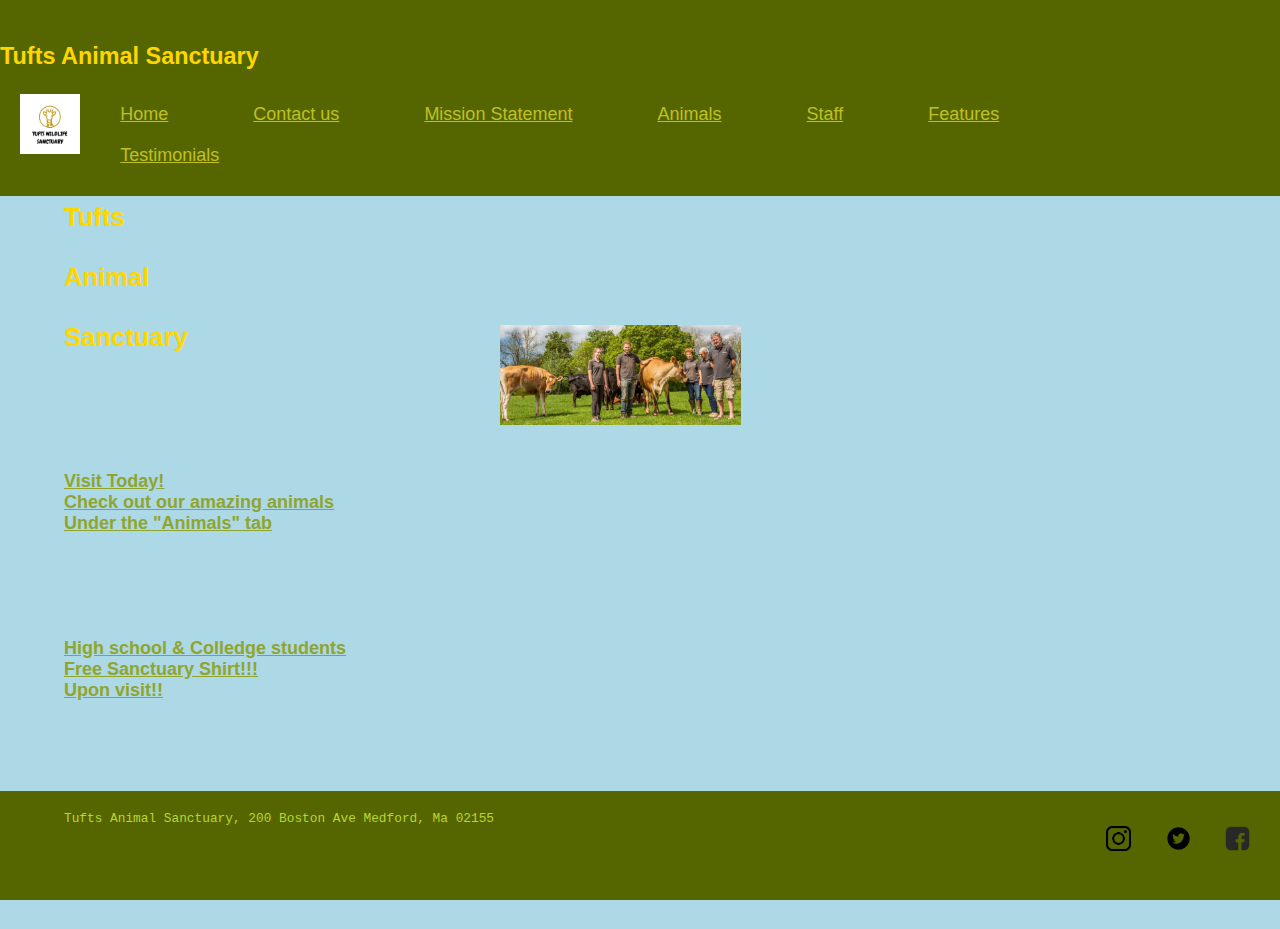
<file: index.html>
<!DOCTYPE html>
<html>
<head>
<title>Tufts Sanctuary Home</title>
<link rel="stylesheet" href="style.css">
<meta name="viewport" content="width=device-width, initial-scale=1.0">
<style>
    body{        
        padding-top: 110px;
        padding-bottom: 100px;
    }
    .container{
        width: 90%;
        margin: 0 auto;
    }
    .container h1{
        line-height: 60px;
    }
    .container h4{
        text-decoration: underline;
        color: rgb(143, 165, 47);
        padding-top: 80px;
    }
    .imgcontainer{
    padding: 0px 500px;
    float: left;
    position: relative;
    bottom: 400px;
    }

    @media (max-width: 2000px) {
                img {
                    height: 30%;
                    width: 86%;
                }
                .imagetext {
        		padding-bottom: 5%;
        		text-align: center;
        		font-size: 25px;
        		line-height: 1.3em;
        	}
        }
    @media (max-width: 1000px) {
            img {
                    height: 15%;
                    width: 60%;
            }
            .imagetext {
        	padding-bottom: 5%;
        	text-align: center;
        	font-size: 18px;
        	line-height: 1.3em;
        	}
        }

</style>
</head>
<body>
    <div class="fixed-header">
        <div style="font-size:20px"><h3>Tufts Animal Sanctuary</h3></div>
        <a href="index.html"><img src="logo.png" class="mainlogo"></a>
        <div class="container">
            <nav style="font-size:18px">
                <a href="#">Home</a>
                <a href="#" target=”_blank”>Contact us</a>
                <a href="#" target=”_blank”>Mission Statement</a>
                <a href="#" target=”_blank”>Animals</a>
                <a href="#" target=”_blank”>Staff</a>
                <a href="#" target=”_blank”>Features</a>
                <a href="#" target=”_blank”>Testimonials</a>
            </nav>
        </div>
    </div>
    <div class="container">
        <div class="font1">
    	    <h1 style="font-size:2vw">
            <br/>Tufts <br/> Animal <br/> Sanctuary
            </h1>
        </div>
      </div>
    <div class="container">
        <div class="font2">
            <h4 style="font-size:18px"> 
            Visit Today! <br/> Check out our amazing animals <br/> Under the "Animals" tab
            </h4>
        </div>
    </div>
    <div class="container">
        <div class="font2">
    	    <h4 style="font-size:18px">
            High school & Colledge students <br/> Free Sanctuary Shirt!!! <br/> Upon visit!!
            </h4>
        </div>
      </div>
    <div class="imgcontainer">
        <img src="Sanctuary.jpg" alt="Sanctuary" style="max-width:100%;height:100%; 
        padding-bottom:100px;">
    </div>
    <div class="fixed-footer">
        <div class="container">
            <div class="font3" style="font-size:1vw">
                Tufts Animal Sanctuary, 200 Boston Ave Medford, Ma 02155
            </div>
        </div>
        <div class="footer-logo">
            <a href="https://www.instagram.com/explore/search/keyword/?q=wildcat%20sanctuary%20animal" target="_blank"><img src="ig.png" class="logo"></a>
            <a href="https://twitter.com/wcsanctuary" target="_blank"><img src="tw.png" class="logo"></a>
            <a href="https://www.facebook.com/wildcatsanctuary/" target="_blank"><img src="fb.png" class="logo"></a>
        <div class="logo">        
    </div>
</body>
</html>
</file>
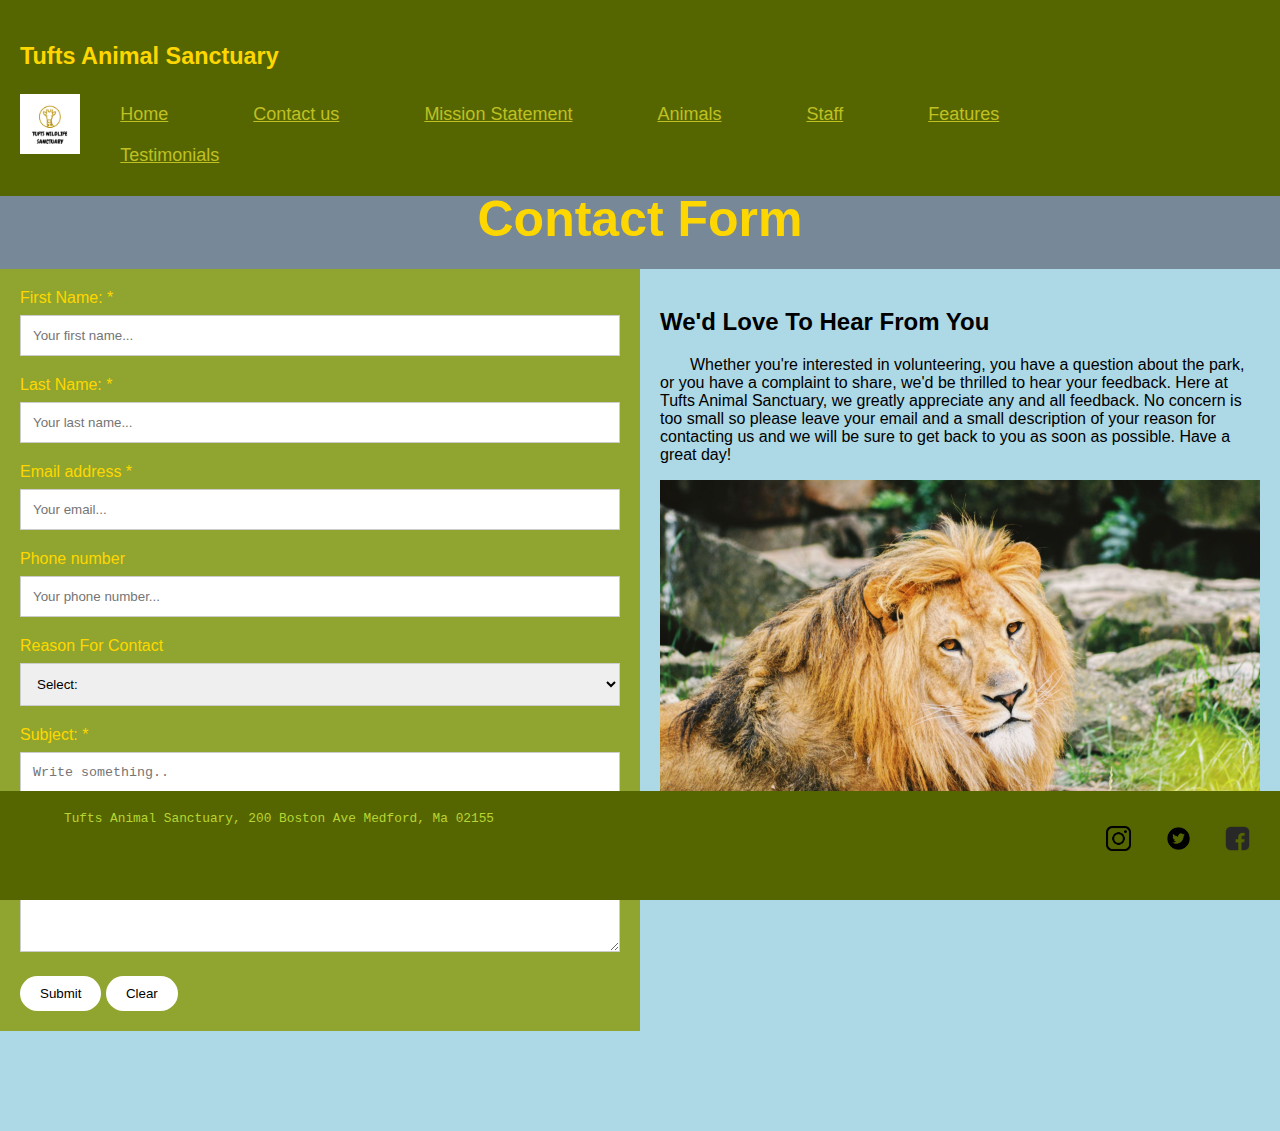
<file: contact.html>
<!DOCTYPE html>
<html>
<head>
<link rel="stylesheet" href="style.css">
<link rel="stylesheet" href="https://cdnjs.cloudflare.com/ajax/libs/font-awesome/4.7.0/css/font-awesome.min.css">
<meta charset="UTF-8">
<meta name="description" content="Animal Sanctuary">
<meta name = "keyword" content = "animals, sanctuary, park, animal sanctuary, save animals, trails, nature trails, uakari,
tuna, squirrel, elephant, rabbit, zonkey, zebra, lion, tufts, wildlife, tour, park tour, snack shack, snacks">
<meta name="viewport" content="width=device-width, initial-scale=1">
<style>
body {font-family: Garamond, Arial, sans-serif;}
* {box-sizing: border-box;}

input[type=text], select, textarea {
  width: 100%;
  padding: 12px;
  border: 1px solid #ccc;
  box-sizing: border-box;
  margin-top: 8px;
  margin-bottom: 20px;
  resize: vertical;
}

input[type=submit] {
  background-color: white;
  color: black;
  padding: 10px 20px;
  border: none;
  border-radius: 200px;
  cursor: pointer;
}

input[type=submit]:hover {
  background-color: #39c740;
  color: white;
}

input[type=reset] {
  background-color: #FFFFFF;
  color: black;
  padding: 10px 20px;
  border: none;
  border-radius: 200px;
  cursor: pointer;
}

input[type=reset]:hover {
  background-color: #0609c5;
  color: white;
}

.container1 {
  border-radius: 10px;
  content: "";
  display: table;
  clear: both;
  width: 100%;
}

.column {
  padding: 20px;
  width: 50%;
  float: left;
}

p {
  color: black;
  text-indent: 30px;
 }

.img-responsive {
  display: block;
  width: 100%;
}

h1 {
  text-align: center;
  font-size: 50px;
}

h2 {
  color: black;
}

@media screen and (max-width: 800px) {
  .column {width: 100%; float: left; margin-bottom:20px;}
   .subhead {
       width: 100%
    }
    .subhead h1 {
        display: inline-block;
        margin: 0;
    }
/*   .h1 {width: 100%} */
}

</style>
</head>
<body style="margin:0;padding:0;">

  <div class="fixed-header">
    <div style="font-size:20px; margin-left: 20px;"><h3>Tufts Animal Sanctuary</h3></div>
    <a href="index.html"><img src="logo.png" class="mainlogo"></a>
    <div class="container">
        <nav style="font-size:18px">
                <a href="index.html">Home</a>
                <a href="contact.html" target=”_blank”>Contact us</a>
                <a href="MissionStatement.html" target=”_blank”>Mission Statement</a>
                <a href="rescues.html" target=”_blank”>Animals</a>
                <a href="team.html" target=”_blank”>Staff</a>
                <a href="services.html" target=”_blank”>Features</a>
                <a href="Testimonials.html" target=”_blank”>Testimonials</a>
        </nav>
    </div>
</div>

<div class="topnav">
  <div class = "font2">
      <a href="index.html" class="active">Home</a>
  </div>
  <!-- <a href="index.html"><img src="logo.png" class="mainlogo"></a> -->
  <div id="myLinks">
      <!-- <a href="index.html">Home</a> -->
      <a href="contact.html" target=”_blank”>Contact us</a>
      <a href="MissionStatement.html" target=”_blank”>Mission Statement</a>
      <a href="rescues.html" target=”_blank”>Animals</a>
      <a href="team.html" target=”_blank”>Staff</a>
      <a href="services.html" target=”_blank”>Features</a>
      <a href="Testimonials.html" target=”_blank”>Testimonials</a>
  </div>
  <a href="javascript:void(0);" class="icon" onclick="myFunction()">
    <i class="fa fa-bars"></i>
  </a>
</div>

<script>
  function myFunction() {
    var x = document.getElementById("myLinks");
    if (x.style.display === "block") {
      x.style.display = "none";
    } else {
      x.style.display = "block";
    }
  }
  </script>

<div style="padding-left:16px">
</div>

<div class="container1" style = "padding-bottom: 100px">
  <div class = "block" style = "height: 135px"></div>
  <div class = "subhead">
    <h1 class = "font1">Contact Form</h1>
  </div>
  <div class="column" style="background-color:rgb(143, 165, 47);">
  <form 
  onsubmit="return runProgram()" 
  name = "data"
  method="post">
    <label for="fname">First Name: *</label>
    <br>
    <input type="text" id="fname" name="firstname" placeholder="Your first name...">
    <br>
    <label for="lname">Last Name: *</label>
    <br>
    <input type="text" id="lname" name="lastname" placeholder="Your last name...">
    <br>
    <label for="email">Email address *</label>
    <br>
    <input type="text" id="email" name="email" placeholder="Your email...">
    <br>
    <label for="phone">Phone number</label>
    <br>
    <input type="text" id="phone" name="phone" placeholder="Your phone number...">
    <br>

    <label for="reason">Reason For Contact</label>
    <br>
    <select id="reason" name="reason">
        <option value>Select:</option>
        <option value="r1">Volunteering</option>
        <option value="r2">Questions</option>
        <option value="r3">Complaint</option>
        <option value="r4">Comments</option>
        <option value="r5">Park Tour</option>
        <option value="other">Other</option>
        
    </select>
    <br>
    <label for="subject">Subject: *</label>
    <br>
    <textarea id="subject" name="subject" placeholder="Write something.." style="height:200px"></textarea>
    <br>
    <input type="submit" value="Submit">
    <input type="reset" value="Clear">
  </form>
  </div>
  <div class="column">
    <h2 class = "font2">We'd Love To Hear From You</h2>
    <p class = "font4">Whether you're interested in volunteering, you have a question about the park, or you have a complaint to share, we'd be thrilled to hear your feedback. Here at Tufts Animal Sanctuary, we greatly appreciate any and all feedback. No concern is too small so please leave your email and a small description of your reason for contacting us and we will be sure to get back to you as soon as possible. Have a great day!</p>
    <img id="img" src="taylor-gregory-HMGgqhE98eU-unsplash.jpg" class="img-responsive img-rounded">
  </div>
</div>

<script>
	
	factors1 = [];
	factors2 = [];
	numbers = [];

	function runProgram() {
		
		if (document.data.firstname.value == "")	{			
		alert("Please enter your first name");		
		document.data.firstname.focus();				
		document.data.firstname.select();				
		return false;								
	} else if (document.data.lastname.value == "") {					
		alert("Please enter your last name");	
		document.data.lastname.focus();				
		document.data.lastname.select();				
		return false;									
	} else if (document.data.email.value == "") {			
		alert("Please enter your email");		
		document.data.email.focus();				
		document.data.email.select();				
		return false;									
	} else if (document.data.reason.value == "") {			
		alert("Please select a reason for contact");	
		return false;									
	} else if (document.data.subject.value == "") {				
		alert("Please enter your comment");		
		document.data.subject.focus();				
		document.data.subject.select();				
		return false;									
	}
		return true;
	}
  </script>
<div class="fixed-footer">
  <div class="container">
      <div class="font3" style="font-size:1vw">
          Tufts Animal Sanctuary, 200 Boston Ave Medford, Ma 02155
      </div>
  </div>
  <div class="footer-logo">
	<a href="https://www.instagram.com/explore/search/keyword/?q=wildcat%20sanctuary%20animal" target="_blank"><img src="ig.png" class="logo"></a>
        <a href="https://twitter.com/wcsanctuary" target="_blank"><img src="tw.png" class="logo"></a>
        <a href="https://www.facebook.com/wildcatsanctuary/" target="_blank"><img src="fb.png" class="logo"></a>
  <div class="logo">        
</div>
</body>
</html>
</file>
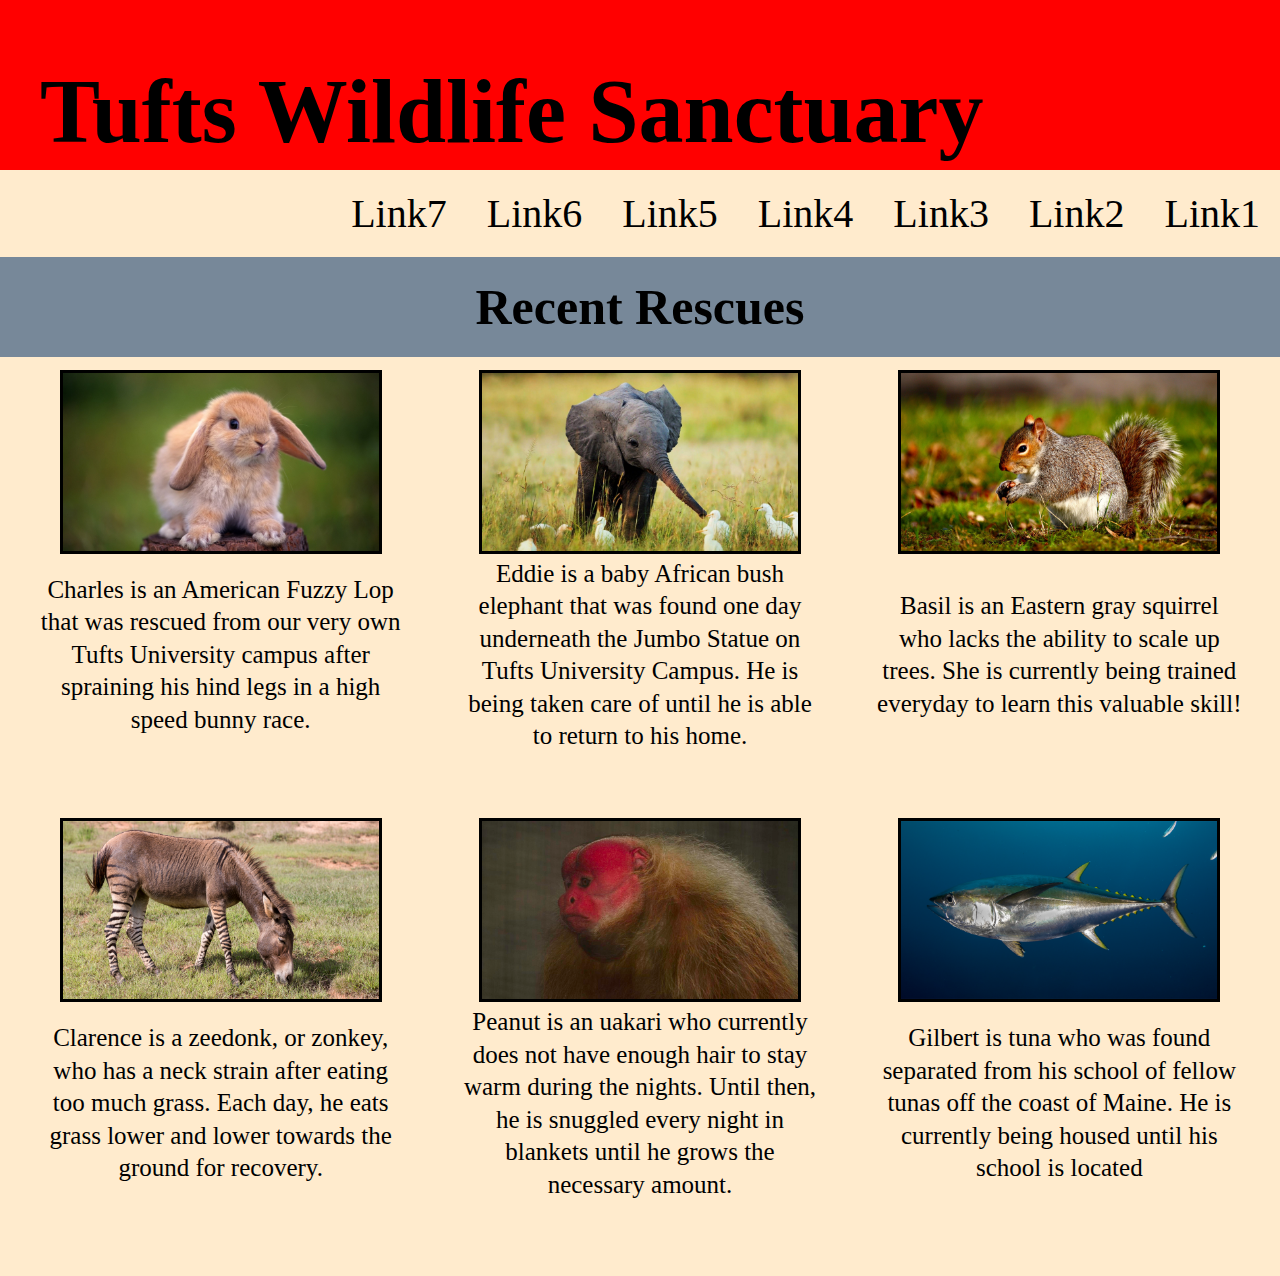
<file: meetanimals.html>
<!doctype html>
<html>
<head>
<meta charset="utf-8">
<title>Meet The Animals</title>

<style type="text/css">
        body {
                margin: 0;
        }
	.header {
		width: 100%;
		background-color: red;
		height: 170px;
		float: left;
	}
	h1 {
		font-size: 90px;
		padding-left: 40px;
	}
	.navbar {
		background-color: blue;
		margin: 0;
		padding: 0;
	}
	li.nav {
		font-size: 40px;
		padding: 20px;
                float: right;
	}
        .subhead {
		background-color: lightslategray;
		height: 100px;
                line-height: 100px;
                clear: both;
                text-align: center;
        }
        h2 {
                font-size: 50px;
        }
        table {
                clear: both;
                position: block;
                padding: 10px;
        }
        td {
		margin: 2%;
		padding-left: 2%;
		padding-right: 2%;
		width: 30%;
		align: center;
	}
	td img {
		margin-left: auto;
		margin-right: auto;
		display: block;
	}
	.imagetext {
		padding-bottom: 5%;
		text-align: center;
		font-size: 30px;
		line-height: 1.3em;
	}
        @media (max-width: 2000px) {
                img {
                        height: 30%;
                        width: 86%;
                }
                .imagetext {
        		padding-bottom: 5%;
        		text-align: center;
        		font-size: 25px;
        		line-height: 1.3em;
        	}
        }
        @media (max-width: 1000px) {
                img {
                        height: 15%;
                        width: 60%;
                }
                .imagetext {
        		padding-bottom: 5%;
        		text-align: center;
        		font-size: 18px;
        		line-height: 1.3em;
        	}
        }
</style>
</head>
<body>		
                <div style="background-color: blanchedalmond">
		<div class="header">
			<h1>Tufts Wildlife Sanctuary</h1>
		</div>
		<ul style="list-style-type: none; margin: 0; padding: 0;">
	                <li class="nav">Link1</li>
			<li class="nav">Link2</li>
			<li class="nav">Link3</li>
			<li class="nav">Link4</li>
			<li class="nav">Link5</li>
			<li class="nav">Link6</li>
			<li class="nav">Link7</li>
		</ul>
                <div class="subhead">
                        <h2>Recent Rescues</h2>
                </div>
                <table>
                        <tr>
                                <td class="img"><img src="bunny.jpg" alt="Bunny" width=100% height=100% border=3></img></td>
                                <td class="img"><img src="jumbo.jpg" alt="Baby Elephant" width=100% height=100% border=3></img></td>
                                <td class="img"><img src="squirrel.jpg" alt="Squirrel" width=100% height=100% border=3></img></td>
                        </tr>
                        <tr>
                                <td class="imagetext">Charles is an American Fuzzy Lop that was rescued from our very own Tufts University campus after 
				spraining his hind legs in a high speed bunny race.</td>
                                <td class="imagetext">Eddie is a baby African bush elephant that was found one day underneath the Jumbo Statue on Tufts University Campus.
				He is being taken care of until he is able to return to his home.</td>
                                <td class="imagetext">Basil is an Eastern gray squirrel who lacks the ability to scale up trees. She is currently being trained
				everyday to learn this valuable skill!</td>
                        </tr>
                        <tr>
                                <td class="img"><img src="zonkey.jpg" alt="Zonkey" width=100% height=100% border=3></img></td>
                                <td class="img"><img src="uakari.jpg" alt="Uakari" width=100% height=100% border=3></img></td>
                                <td class="img"><img src="tuna.png" alt="Tuna" width=100% height=100% border=3></img></td>
                        </tr>
                        <tr>
                                <td class="imagetext">Clarence is a zeedonk, or zonkey, who has a neck strain after eating too much grass. Each day, he eats grass
				lower and lower towards the ground for recovery.</td>
                                <td class="imagetext">Peanut is an uakari who currently does not have enough hair to stay warm during the nights. Until then, he is snuggled every night in
				blankets until he grows the necessary amount.</td>
                                <td class="imagetext">Gilbert is tuna who was found separated from his school of fellow tunas off the coast of Maine. He is currently being housed until his 
				school is located</td>
                        </tr>
                </table>
                </div>
</body>
</html>
</file>
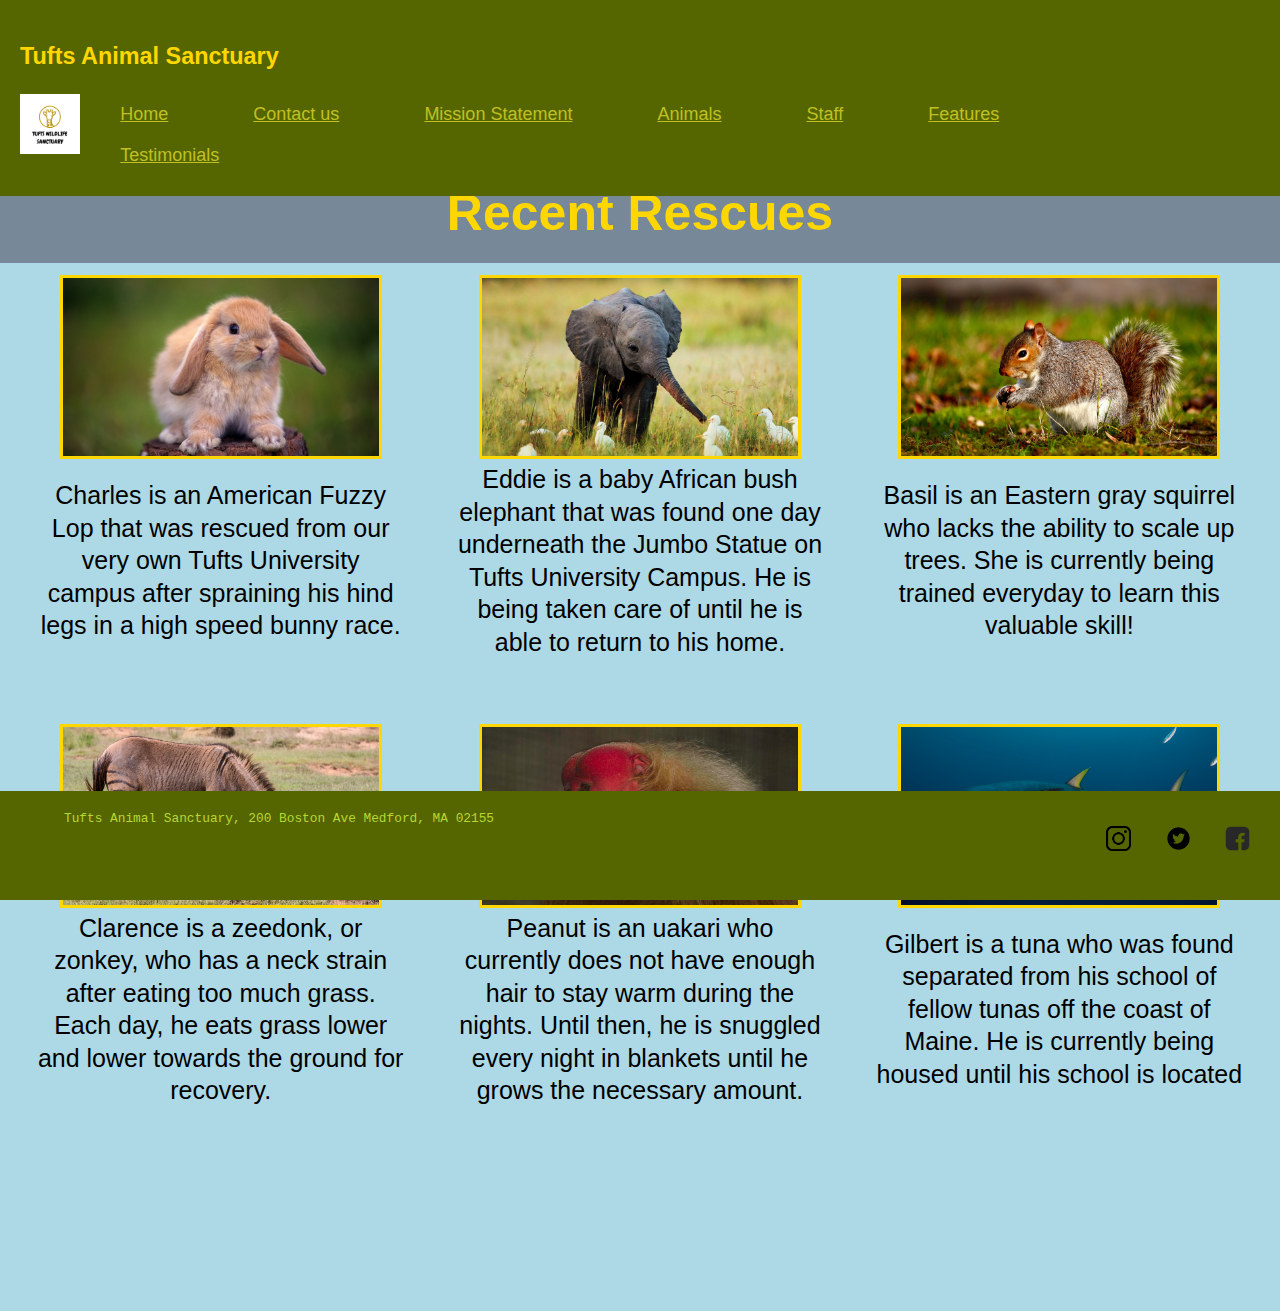
<file: rescues.html>
<!doctype html>
<html>
<head>
<meta charset="utf-8">
<title>Meet The Animals</title>
<link rel="stylesheet" href="https://cdnjs.cloudflare.com/ajax/libs/font-awesome/4.7.0/css/font-awesome.min.css">
<link rel="stylesheet" href="style.css">
<style type="text/css">
        table {
                clear: both;
                position: block;
                padding: 10px;
        }
        td {
		margin: 2%;
		padding-left: 2%;
		padding-right: 2%;
		width: 30%;
		align: center;
	}
	td img {
		margin-left: auto;
		margin-right: auto;
		display: block;
	}
	.imagetext {
		padding-bottom: 5%;
		text-align: center;
		font-size: 30px;
		line-height: 1.3em;
                color: black;
	}
        .block {
                height: 129px;
                visiblity: hidden;
        }
        @media (max-width: 2000px) {
                img {
                        height: 30%;
                        width: 86%;
                }
                .imagetext {
        		padding-bottom: 5%;
        		text-align: center;
        		font-size: 25px;
        		line-height: 1.3em;
                        color: black;
        	}
        }
        @media (max-width: 800px) {
                img {
                        height: 15%;
                        width: 60%;
                }
                .imagetext {
        		padding-bottom: 5%;
        		text-align: center;
        		font-size: 18px;
        		line-height: 1.3em;
                        color: black;
        	}
                .subhead {
                        /* width: 100%; */
                        margin: 0px;
                        padding: 0px;
                        display: inline-block;
                        margin-bottom: 10px;
                }
                .subhead h1 {
                        display: inline-block;
                        margin: 0;
                        text-align: center;
                        font-size: 50px;

                }
        }
</style>
</head>
<body style="margin:0;padding:0;"!important>
    <div class="fixed-header">
            <div style="font-size:20px; margin-left: 20px"><h3>Tufts Animal Sanctuary</h3></div>
            <a href="index.html"><img src="logo.png" class="mainlogo"></a>
            <div class="container">
                <nav style="font-size:18px">
                    <a href="index.html">Home</a>
                    <a href="contact.html" target=”_blank”>Contact us</a>
                    <a href="MissionStatement.hmtl" target=”_blank”>Mission Statement</a>
                    <a href="rescues.html" target=”_blank”>Animals</a>
                    <a href="team.html" target=”_blank”>Staff</a>
                    <a href="services.html" target=”_blank”>Features</a>
                    <a href="Testimonials.html" target=”_blank”>Testimonials</a>
                </nav>
            </div>
        </div>

        <div class="topnav">
            <div class = "font2">
                <a href="index.html" class="active">Tufts Animal Sanctuary</a>
            </div>
            <!-- <a href="index.html"><img src="logo.png" class="mainlogo"></a> -->
            <div id="myLinks">
                <a href="index.html">Home</a>
                <a href="contact.html" target=”_blank”>Contact us</a>
                <a href="MissionStatement.html" target=”_blank”>Mission Statement</a>
                <a href="rescues.html" target=”_blank”>Animals</a>
                <a href="team.html" target=”_blank”>Staff</a>
                <a href="services.html" target=”_blank”>Features</a>
                <a href="Testimonials.html" target=”_blank”>Testimonials</a>
            </div>
            <a href="javascript:void(0);" class="icon" onclick="myFunction()">
              <i class="fa fa-bars"></i>
            </a>
          </div>
          
          <div style="padding-left:16px">
        </div>    
        <script>
            function myFunction() {
              var x = document.getElementById("myLinks");
              if (x.style.display === "block") {
                x.style.display = "none";
              } else {
                x.style.display = "block";
              }
            }
            </script>
        
        <div class="block"></div>
        
        <div class = "subhead">
                <h1 class = "font1" style="font-size: 50px">Recent Rescues</h1>
        </div>
                <table>
                        <tr>
                                <td class="img"><img src="images/bunny.jpg" alt="Bunny" width=100% height=100% border=3></img></td>
                                <td class="img"><img src="images/jumbo.jpg" alt="Baby Elephant" width=100% height=100% border=3></img></td>
                                <td class="img"><img src="images/squirrel.jpg" alt="Squirrel" width=100% height=100% border=3></img></td>
                        </tr>
                        <tr>
                                <td class="imagetext font4">Charles is an American Fuzzy Lop that was rescued from our very own Tufts University campus after 
				spraining his hind legs in a high speed bunny race.</td>
                                <td class="imagetext font4">Eddie is a baby African bush elephant that was found one day underneath the Jumbo Statue on Tufts University Campus.
				He is being taken care of until he is able to return to his home.</td>
                                <td class="imagetext font4">Basil is an Eastern gray squirrel who lacks the ability to scale up trees. She is currently being trained
				everyday to learn this valuable skill!</td>
                        </tr>
                        <tr>
                                <td class="img"><img src="images/zonkey.jpg" alt="Zonkey" width=100% height=100% border=3></img></td>
                                <td class="img"><img src="images/uakari.jpg" alt="Uakari" width=100% height=100% border=3></img></td>
                                <td class="img"><img src="images/tuna.png" alt="Tuna" width=100% height=100% border=3></img></td>
                        </tr>
                        <tr>
                                <td class="imagetext font4">Clarence is a zeedonk, or zonkey, who has a neck strain after eating too much grass. Each day, he eats grass
				lower and lower towards the ground for recovery.</td>
                                <td class="imagetext font4">Peanut is an uakari who currently does not have enough hair to stay warm during the nights. Until then, he is snuggled every night in
				blankets until he grows the necessary amount.</td>
                                <td class="imagetext font4">Gilbert is a tuna who was found separated from his school of fellow tunas off the coast of Maine. He is currently being housed until his 
				school is located</td>
                        </tr>
                </table>
                
                <div class="block"></div>
                
                <div class="fixed-footer">
                    <div class="container">
                        <div class="font3" style="font-size:1vw">
                            Tufts Animal Sanctuary, 200 Boston Ave Medford, MA 02155
                        </div>
                    </div>
                    <div class="footer-logo">
                        <a href="https://instagram.com/adoptadog" target="_blank"><img src="ig.png" class="logo"></a>
                        <a href="https://twitter.com/adoptadog" target="_blank"><img src="tw.png" class="logo"></a>
                        <a href="https://facebook.com/adoptadog" target="_blank"><img src="fb.png" class="logo"></a>
                    <div class="logo">        
                </div>
</body>
</html>
</file>
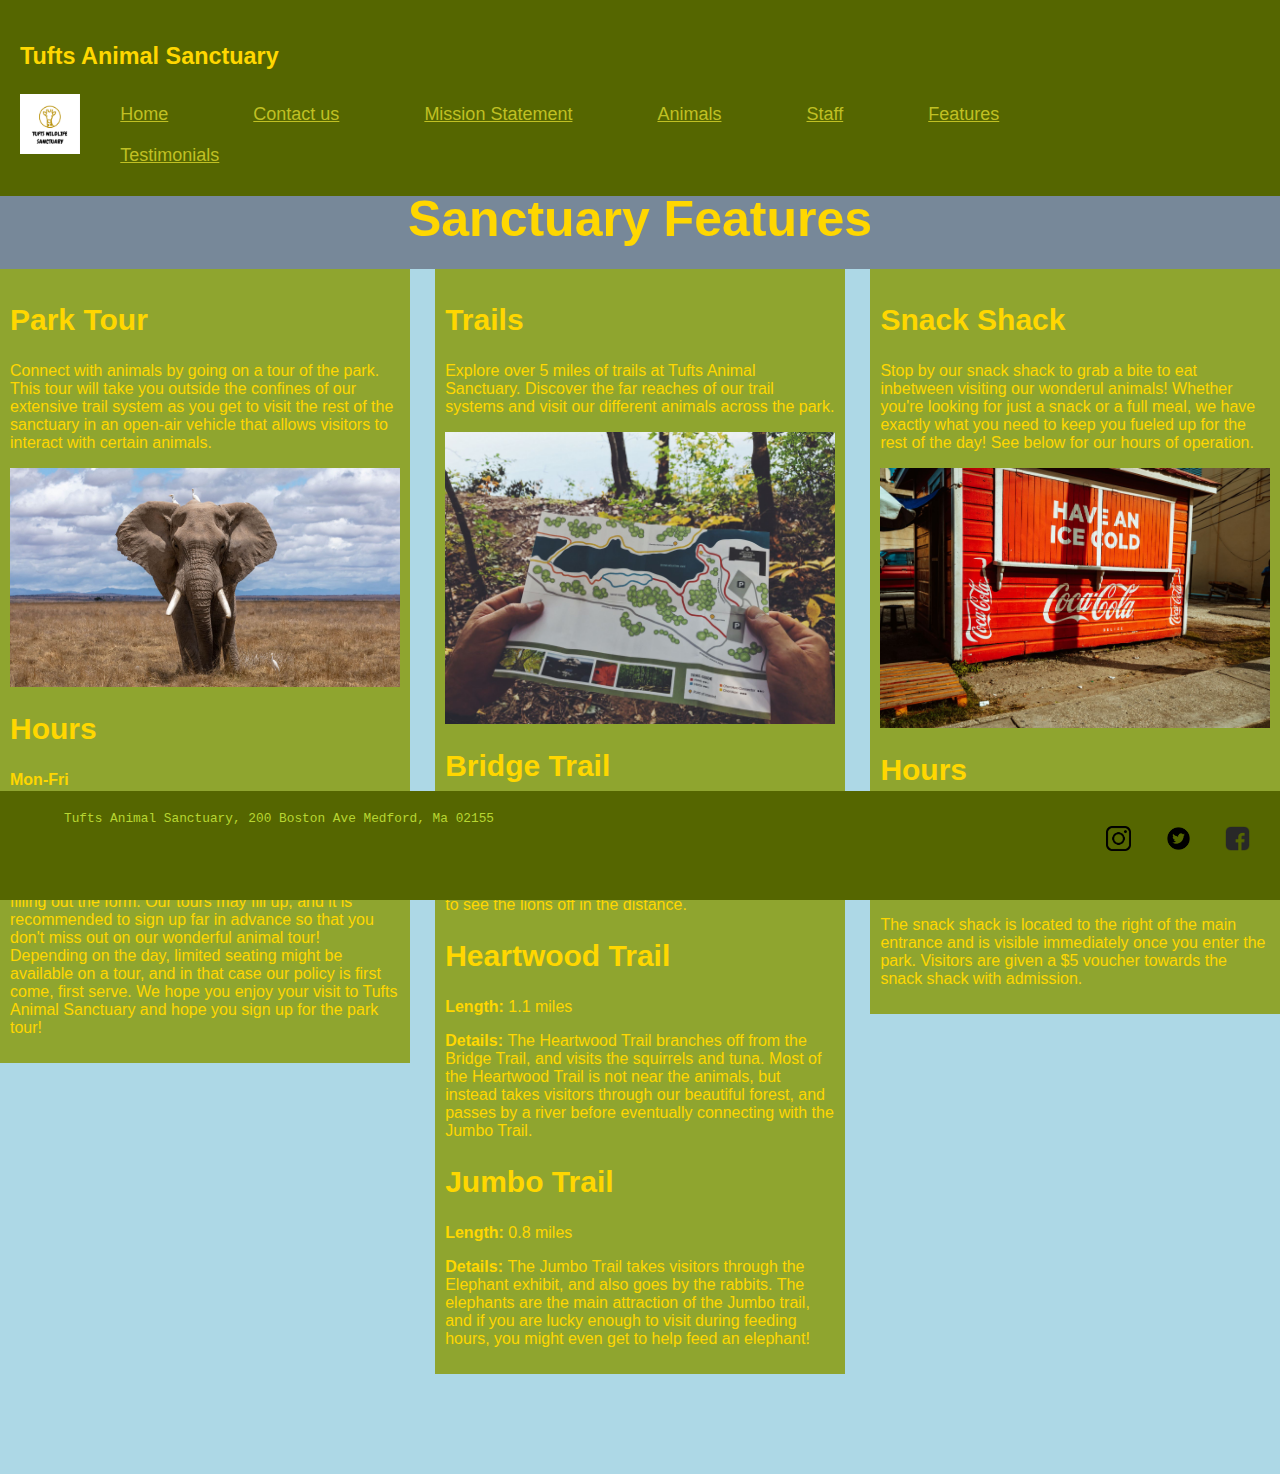
<file: services.html>
<!DOCTYPE html>
<html>
<head>
<link rel="stylesheet" href="style.css">
<link rel="stylesheet" href="https://cdnjs.cloudflare.com/ajax/libs/font-awesome/4.7.0/css/font-awesome.min.css">
<meta name="viewport" content="width=device-width, initial-scale=1">
<meta name = "keyword" content = "animals, sanctuary, park, animal sanctuary, save animals, trails, nature trails, uakari,
    tuna, squirrel, elephant, rabbit, zonkey, zebra, lion, tufts, wildlife, tour, park tour, snack shack, snacks">
<style>
* {
  box-sizing: border-box;
}

/* Create three equal columns that floats next to each other */
.column {
  float: left;
  width: 32%;
  padding: 10px;
  background-color:rgb(143, 165, 47);
  margin-right: 2%;
}

/* Clear floats after the columns */
.row:after {
  content: "";
  display: table;
  clear: both;
}


.img-responsive {
  display: block;
  width: 100%;
}

h2 {
  font-size: 30px;
}

h1 {
  text-align: center;
  font-size: 50px;
}

@media screen and (max-width: 800px) {
  .column {width: 100%; float: left; margin-bottom:20px;}
   .subhead {
       width: 100%
    }
    .subhead h1 {
        display: inline-block;
        margin: 0;
    }
/*   .h1 {width: 100%} */
}


</style>
</head>
<body style="margin:0;padding:0;">

  <div class="fixed-header">
    <div style="font-size:20px; margin-left: 20px;"><h3>Tufts Animal Sanctuary</h3></div>
    <a href="index.html"><img src="logo.png" class="mainlogo"></a>
    <div class="container">
        <nav style="font-size:18px">
                <a href="index.html">Home</a>
                <a href="contact.html" target=”_blank”>Contact us</a>
                <a href="MissionStatement.html" target=”_blank”>Mission Statement</a>
                <a href="rescues.html" target=”_blank”>Animals</a>
                <a href="team.html" target=”_blank”>Staff</a>
                <a href="services.html" target=”_blank”>Features</a>
                <a href="Testimonials.html" target=”_blank”>Testimonials</a>
        </nav>
    </div>
</div>
  

<div class="topnav">
  <div class = "font2">
      <a href="index.html" class="active">Home</a>
  </div>
  <!-- <a href="index.html"><img src="logo.png" class="mainlogo"></a> -->
  <div id="myLinks">
      <!-- <a href="index.html">Home</a> -->
      <a href="contact.html" target=”_blank”>Contact us</a>
      <a href="MissionStatement.html" target=”_blank”>Mission Statement</a>
      <a href="rescues.html" target=”_blank”>Animals</a>
      <a href="team.html" target=”_blank”>Staff</a>
      <a href="services.html" target=”_blank”>Features</a>
      <a href="Testimonials.html" target=”_blank”>Testimonials</a>
  </div>
  <a href="javascript:void(0);" class="icon" onclick="myFunction()">
    <i class="fa fa-bars"></i>
  </a>
</div>

<script>
  function myFunction() {
    var x = document.getElementById("myLinks");
    if (x.style.display === "block") {
      x.style.display = "none";
    } else {
      x.style.display = "block";
    }
  }
  </script>

<div style="padding-left:16px">
</div>

<div class="row" style = "padding-bottom: 100px;">
  <div class = "block" style = "height: 135px"></div>
  <div class = "subhead">
    <h1 class = "font1">Sanctuary Features</h1>
  </div>
  <div class="column">
    <h2 class = "font2">Park Tour</h2>
    <p class = "font4">Connect with animals by going on a tour of the park. This tour will take you outside the confines of our extensive trail system as you get to visit the rest of the sanctuary in an open-air vehicle that allows visitors to interact with certain animals. </p>
    <img id="img" src="nam-anh-QJbyG6O0ick-unsplash.jpg" class="img-responsive img-rounded">
    <h2 class = "font2">Hours</h2>
    <p class = "font4"><strong>Mon-Fri <br/></strong>9am-2pm</p>
    <p class = "font4"><strong>Sat & Sun <br/></strong>9am-5pm</p>
    <p class = "font4">Register for a tour by visiting our <a href="contact.html" style = "text-decoration: none">contact</a> page and filling out the form. Our tours may fill up, and it is recommended to sign up far in advance so that you don't miss out on our wonderful animal tour! Depending on the day, limited seating might be available on a tour, and in that case our policy is first come, first serve. We hope you enjoy your visit to Tufts Animal Sanctuary and hope you sign up for the park tour!</p>
    
  </div>
  <div class="column">
    <h2 class = "font2">Trails</h2>
    <p class = "font4">Explore over 5 miles of trails at Tufts Animal Sanctuary. Discover the far reaches of our trail systems and visit our different animals across the park. </p>
    <img id="img" src="kayla-duhon-zsqF_j9ZHXw-unsplash.jpg" class="img-responsive img-rounded">
    <h2 class = "font2">Bridge Trail</h2>
    <p class = "font4"><Strong>Length: </Strong>0.6 miles</p>
    <p class = "font4"><Strong>Details: </Strong>The Bridge Trail takes you through Uakari exhibit, as well as visits Zonkeys, and while on the bridge that the trail is named after you should be able to see the lions off in the distance.</p>

    <h2 class = "font2">Heartwood Trail</h2>
    <p class = "font4"><Strong>Length: </Strong>1.1 miles</p>
    <p class = "font4"><Strong>Details: </Strong>The Heartwood Trail branches off from the Bridge Trail, and visits the squirrels and tuna. Most of the Heartwood Trail is not near the animals, but instead takes visitors through our beautiful forest, and passes by a river before eventually connecting with the Jumbo Trail.</p>

    <h2 class = "font2">Jumbo Trail</h2>
    <p class = "font4"><Strong>Length: </Strong>0.8 miles</p>
    <p class = "font4"><Strong>Details: </Strong>The Jumbo Trail takes visitors through the Elephant exhibit, and also goes by the rabbits. The elephants are the main attraction of the Jumbo trail, and if you are lucky enough to visit during feeding hours, you might even get to help feed an elephant!</p>


  </div>
  <div class="column" style = "margin-right: 0%">
    <h2 class = "font2">Snack Shack</h2>
    <p class = "font4">Stop by our snack shack to grab a bite to eat inbetween visiting our wonderul animals! Whether you're looking for just a snack or a full meal, we have exactly what you need to keep you fueled up for the rest of the day! See below for our hours of operation.</p>
    <img id="img" src="meritt-thomas-IyQii8ancVQ-unsplash.jpg" class="img-responsive img-rounded">
    <h2 class = "font2">Hours</h2>
    <p class = "font4"><strong>Mon-Fri <br/></strong>8am-4pm</p>
    <p class = "font4"><strong>Sat & Sun <br/></strong>8am-6pm</p>
    <p class = "font4">The snack shack is located to the right of the main entrance and is visible immediately once you enter the park. Visitors are given a $5 voucher towards the snack shack with admission. </p>
    
 
  </div>
</div>
<div class="fixed-footer">
  <div class="container">
      <div class="font3" style="font-size:1vw">
          Tufts Animal Sanctuary, 200 Boston Ave Medford, Ma 02155
      </div>
  </div>
  <div class="footer-logo">
        <a href="https://www.instagram.com/explore/search/keyword/?q=wildcat%20sanctuary%20animal" target="_blank"><img src="ig.png" class="logo"></a>
        <a href="https://twitter.com/wcsanctuary" target="_blank"><img src="tw.png" class="logo"></a>
        <a href="https://www.facebook.com/wildcatsanctuary/" target="_blank"><img src="fb.png" class="logo"></a>
  <div class="logo">        
</div>
</body>
</html>
</file>
<file: style.css>
body {
    margin: 0;
    background-color: lightblue; color: gold;
    padding-top: 110px;
    padding-bottom: 100px;
}

.subhead {
	background-color: lightslategray;
	height: 100px;
    line-height: 100px;
    clear: both;
    text-align: center;
    /* font-size: px; */
    margin-right: 0px;
    padding-right:0px;
    /* margin-top: 100px; */
}
.block {
    height: 129px;
    visibility: hidden;
}

text {
    cursor: text;
}
a:hover {
    background-color: yellow;
  }
.fixed-header, .fixed-footer{
    width: 100%;
    position: fixed;        
    background: #560;
    padding: 20px 0px;
    z-index: 99;
    font-family:"Copperplate", Helvetica, Georgia;
}
.fixed-header{
    top: 0;
}
.fixed-footer{
    bottom: 0;
    color: rgb(184, 214, 50);
}    
nav a{
    color: rgb(192, 192, 35);
    text-decoration: underline;
    padding: 10px 40px;
    display: inline-block;
}
.font1 {
    font-family: "Helvetica", Arial;
}
.font2 {
    font-family: "Georgia", Arial;
}
.font3 {
    font-family: "Courier New", Arial;
}
.font4 {
    font-family: "Papyrus", Arial;
}

.footer-logo{
    float: right;
    position: relative;
}


.logo{
    height: 25px;
    width:auto;
    margin-right: 30px;
    /* margin-top: 10px; */
}

.mainlogo{
    float: left;
    position: relative;
    height: 60px;
    width:auto;
    margin-left: 20px;
}
.container{
    width: 90%;
    margin: 0 auto;
}
.container h1{
    line-height: 60px;
}
.container h4{
    text-decoration: underline;
    color: rgb(143, 165, 47);
    padding-top: 80px;
}
.imgcontainer{
    padding: 0px 500px;
    float: left;
    position: relative;
    bottom: 400px;
    }


.topnav {
    overflow: hidden;
    background-color: #333;
    position: relative;
    display: none;
    }
    
    .topnav #myLinks {
    display: none;
    }
    
.topnav a {
    color: yellow;
    padding: 14px 16px;
    text-decoration: none;
    font-size: 17px;
    display: block;
    }
    
.topnav a.icon {
    background: black;
    display: block;
    position: absolute;
    right: 0;
    top: 0;
    }
    
.topnav a:hover {
    background-color: yellow;
    color: black;
    }
    
.active {
    background-color: #560;
    color: white;
    }

    @media (max-width: 800px){
        .topnav {
            display: block;
        }
        .fixed-header {
            display: none;
        }
        .fixed-footer {
            display: none;
        }
        .block {
            height: 0px;
            display: none;
        }
        .subhead {
            margin: 0px;
            padding: 0px;
            display: inline-block;
            margin-bottom: 10px;
        }   
    
    }
</file>
